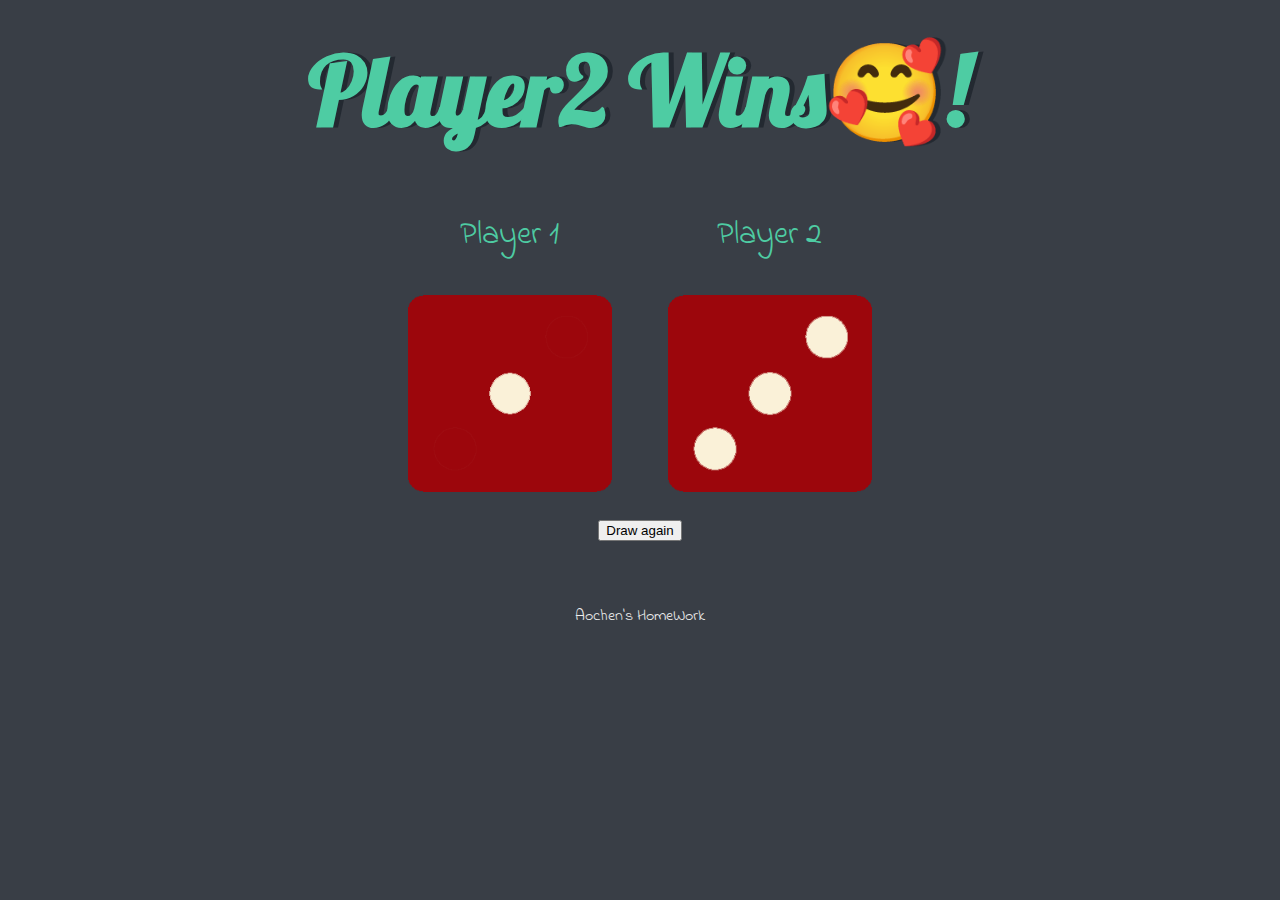
<file: index.html>
<html lang="en" dir="ltr">
  <head>
    <meta charset="utf-8">
    <title>Dicee</title>
    <!-- Bootstrap Link-->
    <link href="https://cdn.jsdelivr.net/npm/bootstrap@5.1.3/dist/css/bootstrap.min.css" rel="stylesheet" integrity="sha384-1BmE4kWBq78iYhFldvKuhfTAU6auU8tT94WrHftjDbrCEXSU1oBoqyl2QvZ6jIW3" crossorigin="anonymous">
    <link rel="stylesheet" href="styles.css">
    <link href="https://fonts.googleapis.com/css?family=Indie+Flower|Lobster" rel="stylesheet">

  </head>
  <body>

    <div class="container">
      <h1>Refresh Me</h1>

      <div class="dice">
        <p>Player 1</p>
        <img class="img1" src="images/dice3.png">
      </div>

      <div class="dice">
        <p>Player 2</p>
        <img class="img2" src="images/dice3.png">
      </div>

    </div>

    <div class="refresh-button">
        <button type="button" class="btn btn-success" onClick="window.location.reload();">Draw again</button>
    </div>
    
  </body>

  <footer>
    Aochen's HomeWork
  </footer>

  <script src="dicee.js"></script>
</html>
</file>
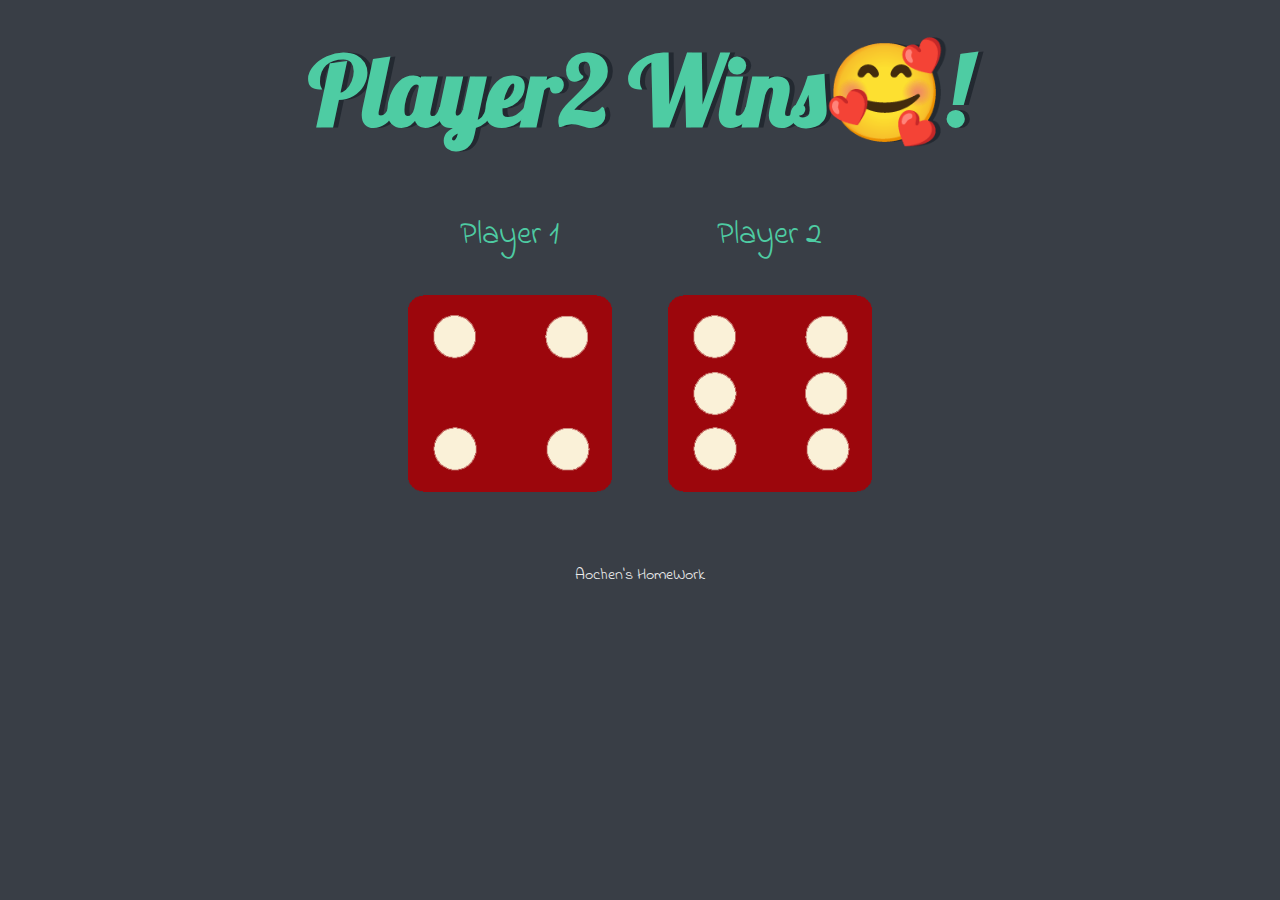
<file: dicee.html>
<!DOCTYPE html>
<html lang="en" dir="ltr">
  <head>
    <meta charset="utf-8">
    <title>Dicee</title>
    <link rel="stylesheet" href="styles.css">
    <link href="https://fonts.googleapis.com/css?family=Indie+Flower|Lobster" rel="stylesheet">

  </head>
  <body>

    <div class="container">
      <h1>Refresh Me</h1>

      <div class="dice">
        <p>Player 1</p>
        <img class="img1" src="images/dice3.png">
      </div>

      <div class="dice">
        <p>Player 2</p>
        <img class="img2" src="images/dice3.png">
      </div>

    </div>


  </body>

  <footer>
    Aochen's HomeWork
  </footer>

  <script src="dicee.js"></script>
</html>
</file>
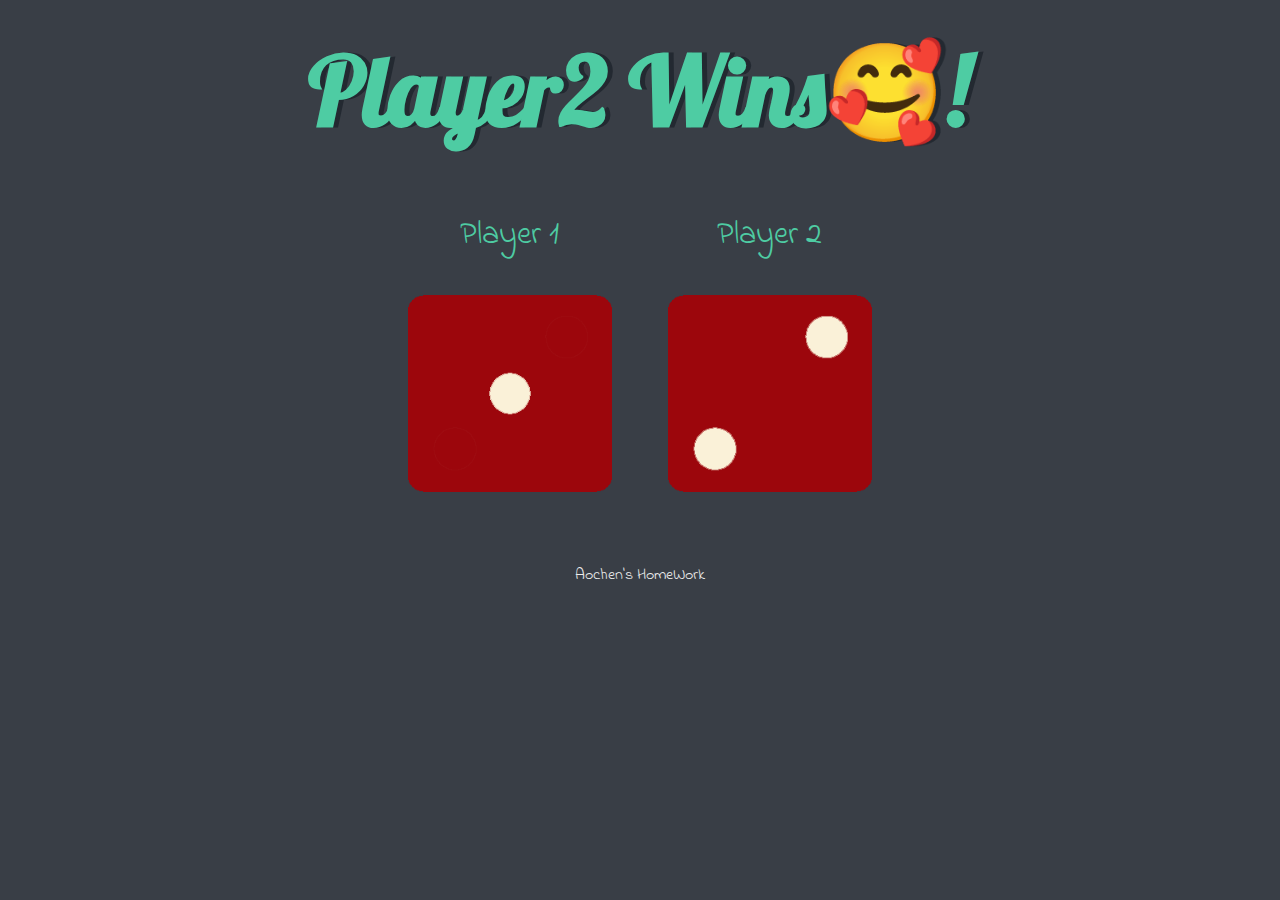
<file: html.html>
<html lang="en" dir="ltr">
  <head>
    <meta charset="utf-8">
    <title>Dicee</title>
    <link rel="stylesheet" href="styles.css">
    <link href="https://fonts.googleapis.com/css?family=Indie+Flower|Lobster" rel="stylesheet">

  </head>
  <body>

    <div class="container">
      <h1>Refresh Me</h1>

      <div class="dice">
        <p>Player 1</p>
        <img class="img1" src="images/dice3.png">
      </div>

      <div class="dice">
        <p>Player 2</p>
        <img class="img2" src="images/dice3.png">
      </div>

    </div>


  </body>

  <footer>
    Aochen's HomeWork
  </footer>

  <script src="dicee.js"></script>
</html>
</file>
<file: styles.css>
.container {
  width: 70%;
  margin: auto;
  text-align: center;
}

.dice {
  text-align: center;
  display: inline-block;

}

.refresh-button{
    text-align: center;
    margin-top: 20px;
}

body {
  background-color: #393E46;
}

h1 {
  margin: 30px;
  font-family: 'Lobster', cursive;
  text-shadow: 5px 0 #232931;
  font-size: 6rem;
  color: #4ECCA3;
}

p {
  font-size: 2rem;
  color: #4ECCA3;
  font-family: 'Indie Flower', cursive;
}

img {
  width: 80%;
}

footer {
  margin-top: 5%;
  color: #EEEEEE;
  text-align: center;
  font-family: 'Indie Flower', cursive;

}
</file>
